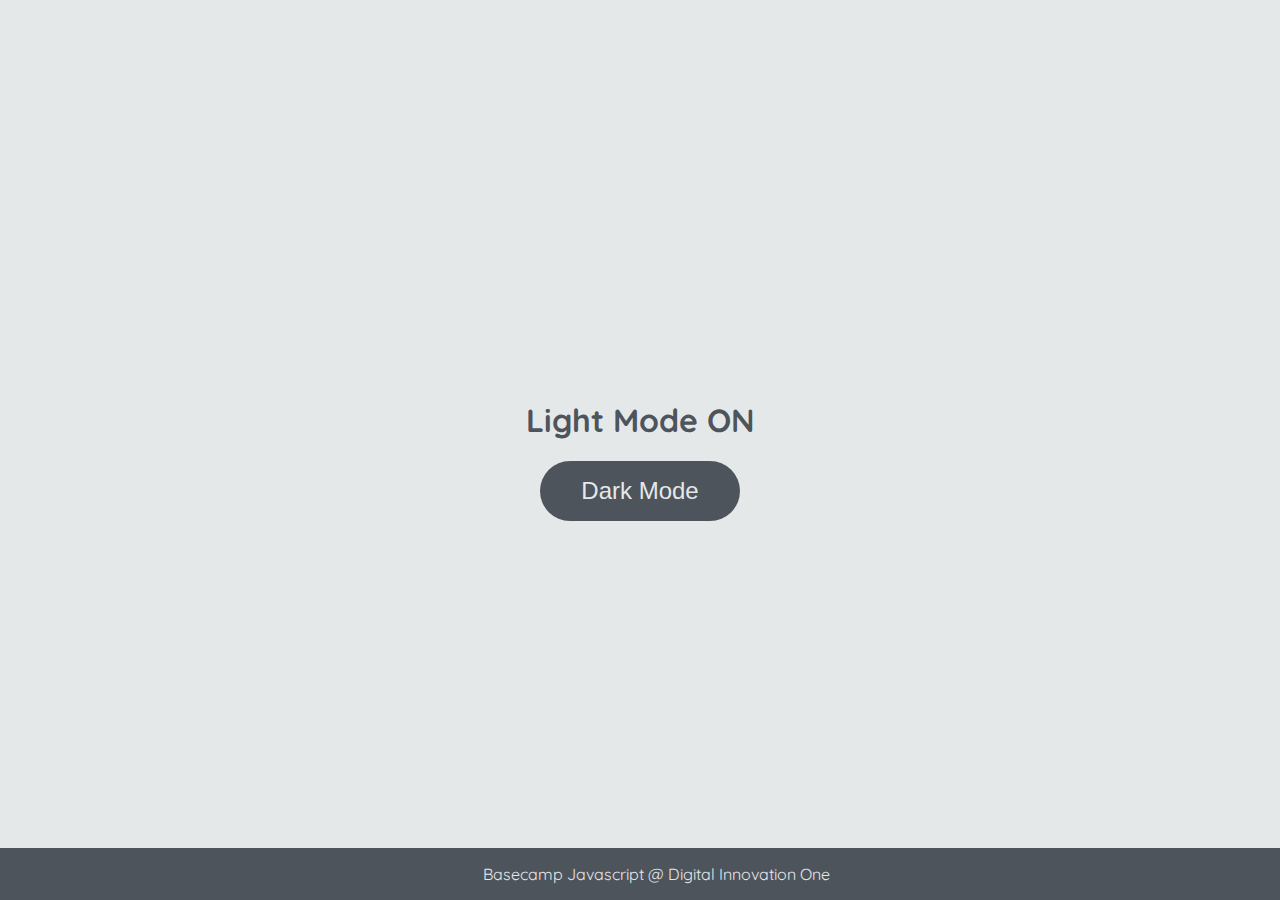
<file: module-03/06-dom-manipulation/index.html>
<!DOCTYPE html>
<html lang="en">
	<head>
		<meta charset="UTF-8" />
		<meta http-equiv="X-UA-Compatible" content="IE=edge" />
		<meta name="viewport" content="width=device-width, initial-scale=1.0" />
		<link rel="stylesheet" href="assets/css/style.css" />
		<title>Dark mode and Light Mode</title>
	</head>
	<body>
		<main>
			<h1 id="page-title">Light Mode ON</h1>
			<button aria-label="selecionar-modo" id="mode-selector">Dark Mode</button>
		</main>

		<footer>Basecamp Javascript @ Digital Innovation One</footer>
		<script src="assets/js/script.js"></script>
	</body>
</html>
</file>
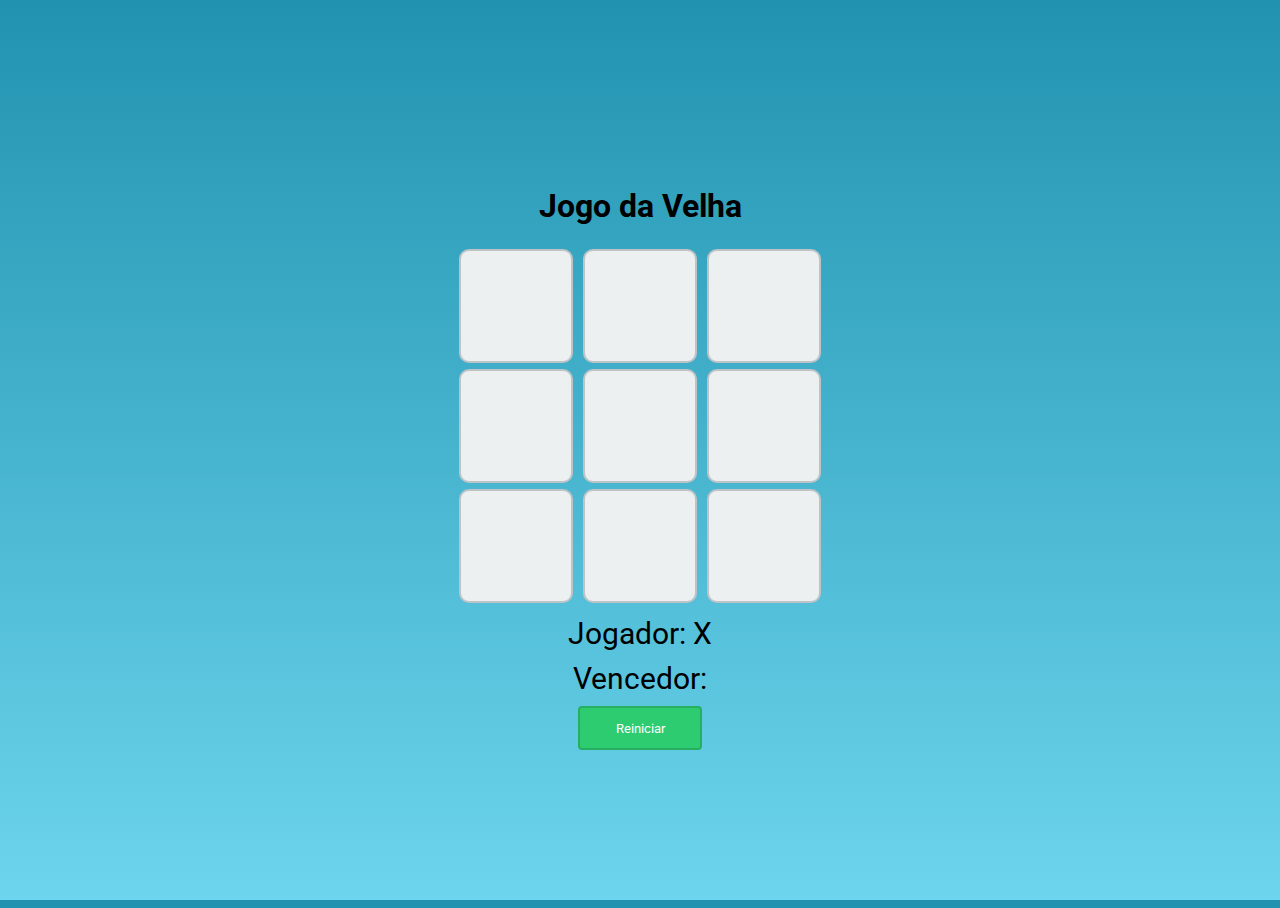
<file: module-04/01-ti-tac-toe/index.html>
<!DOCTYPE html>
<html lang="en">
<head>
    <meta charset="UTF-8">
    <meta http-equiv="X-UA-Compatible" content="IE=edge">
    <link rel="shortcut icon" href="favicon.png" type="image/png" />
    <meta name="viewport" content="width=device-width, initial-scale=1.0">
    <title>Tic Tac Toe</title>
    <link rel="stylesheet" href="./assets/css/style.css">
    <link href="https://fonts.googleapis.com/css2?family=Roboto:wght@300,500&display=swap" rel="stylesheet">
</head>
<body>
    <h1>Jogo da Velha</h1>

    <div>
        <div id="1" class="square" onclick="chooseSquare(this.id)">-</div>
        <div id="2" class="square" onclick="chooseSquare(this.id)">-</div>
        <div id="3" class="square" onclick="chooseSquare(this.id)">-</div>
    </div>

    <div>
        <div id="4" class="square" onclick="chooseSquare(this.id)">-</div>
        <div id="5" class="square" onclick="chooseSquare(this.id)">-</div>
        <div id="6" class="square" onclick="chooseSquare(this.id)">-</div>
    </div>

    <div>
        <div id="7" class="square" onclick="chooseSquare(this.id)">-</div>
        <div id="8" class="square" onclick="chooseSquare(this.id)">-</div>
        <div id="9" class="square" onclick="chooseSquare(this.id)">-</div>
    </div>

    <div class="player">
        <label>Jogador: </label>
        <label id="selected-player"></label>
    </div>
    <div class="winner">
        <label>Vencedor: </label>
        <label id="selected-winner"></label>
    </div>
    <div>
        <button onclick="restart()">Reiniciar</button>
    </div>
    <script src="./assets/js/script.js"></script>
</body>
</html>
</file>
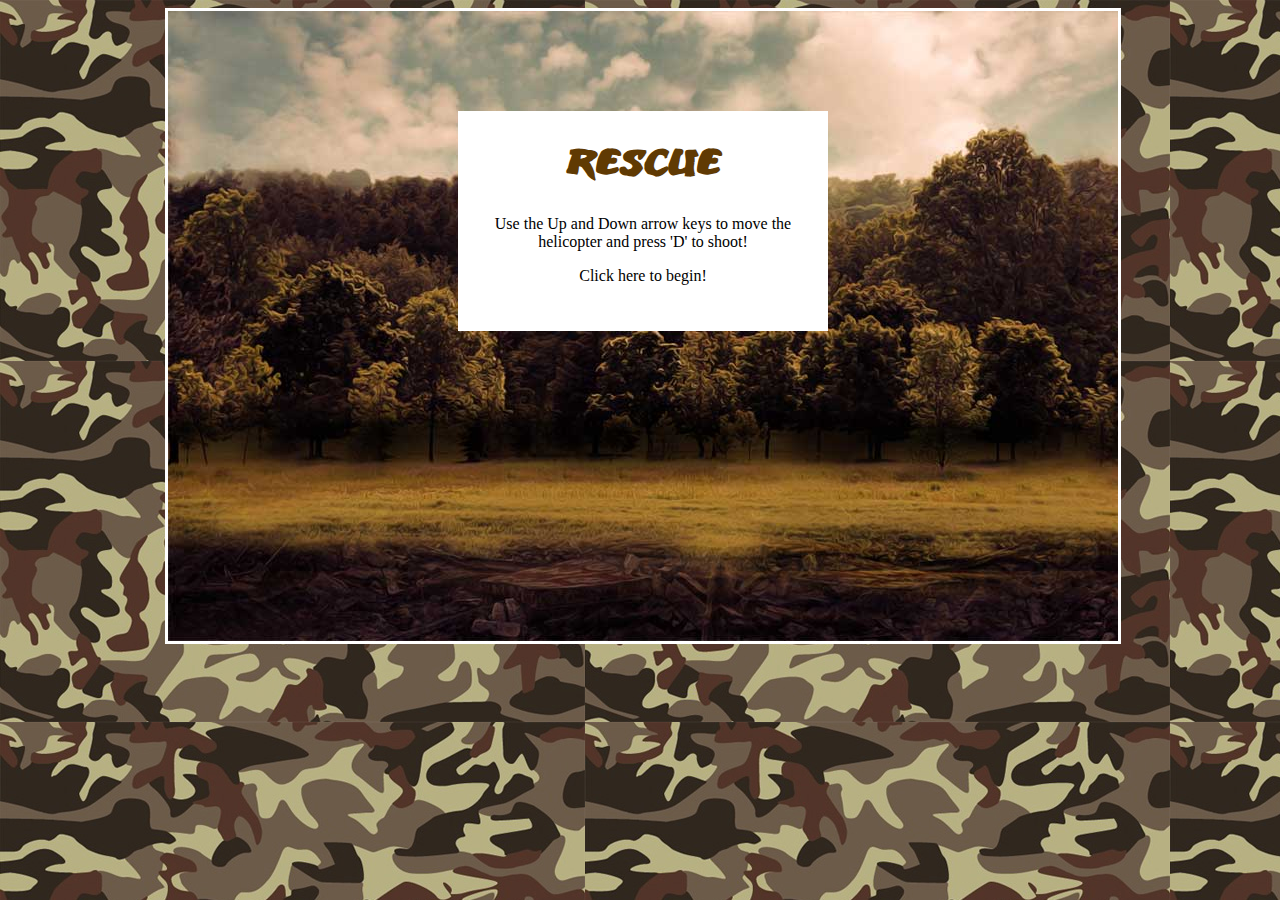
<file: module-04/02-spaceship/index.html>
<!DOCTYPE html>
<html lang="en">
<head>
    <meta charset="UTF-8">
    <meta http-equiv="X-UA-Compatible" content="IE=edge">
    <meta name="viewport" content="width=device-width, initial-scale=1.0">
    <link rel="shortcut icon" type="image/x-icon" href="favicon.ico" />
    <title>Rescue</title>
    <link href="assets/css/style.css" rel="stylesheet" type="text/css">

</head>
<body>
    <div id="container">
        <div id="gameBG">
            <div id="start" onclick="start()">
                <h1>Rescue</h1>
                <p> Use the Up and Down arrow keys to move the helicopter and press 'D' to shoot! </p>
                <p>Click here to begin!</p>
            </div>
        </div>
    </div>    
</body>

<script type="text/javascript" src="assets/js/jquery-1.11.1.min.js"></script>
<script type="text/javascript" src="assets/js/jquery-collision.min.js"></script>
<script type="text/javascript" src="assets/js/script.js"></script> 

<!-- Sons do jogo !-->
<audio src="assets/sounds/som.mp3" preload="auto" id="somDisparo"></audio>
<audio src="assets/sounds/explosao.mp3" preload="auto" id="somExplosao"></audio>
<audio src="assets/sounds/musica_fundo.mp3" preload="auto" id="musica"></audio>
<audio src="assets/sounds/gameover.mp3" preload="auto" id="somGameover"></audio>
<audio src="assets/sounds/perdido.mp3" preload="auto" id="somPerdido"></audio>	
<audio src="assets/sounds/resgate.mp3" preload="auto" id="somResgate"></audio>

</html>
</file>
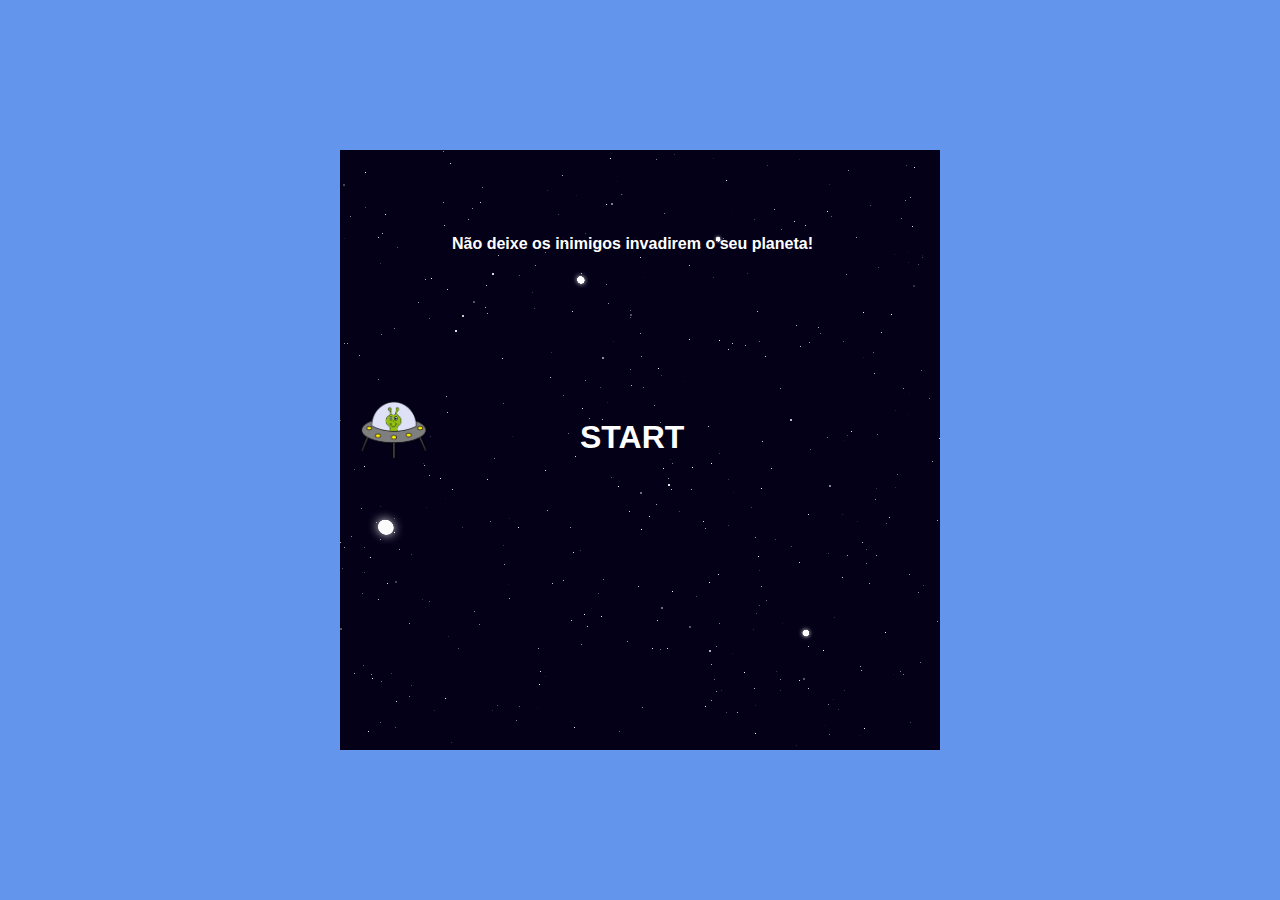
<file: module-04/04-space-shooter/index.html>
<!DOCTYPE html>
<html lang="en">
<head>
    <meta charset="UTF-8">
    <meta http-equiv="X-UA-Compatible" content="IE=edge">
    <meta name="viewport" content="width=device-width, initial-scale=1.0">
    <link rel="shortcut icon" type="image/x-icon" href="favicon.ico" />
    <title>Rescue</title>
    <link href="assets/css/style.css" rel="stylesheet" type="text/css">

</head>
<body>
    <div id="main-play-area">
        <img class="player-shooter" src="assets/images/hero.png" alt="hero">
        <h4 class="game-instructions">
            Não deixe os inimigos invadirem o seu planeta!
        </h4>
        <div class="start-button">
            <h1>START</h1>
        </div>
    </div>
    <script type="text/javascript" src="assets/js/script.js"></script>

</html>
</file>
<file: module-03/06-dom-manipulation/assets/css/style.css>
@import url('https://fonts.googleapis.com/css2?family=Quicksand:wght@300;400;600&display=swap');

body {
	background-color: #e5e8e8;
	color: #4e545c;
	margin: 0;
	font-family: 'Quicksand';
}

body.dark-mode {
	background-color: #000401;
	color: #e5e8e8;
}

main {
	height: 100vh;
	width: 100%;
	display: flex;
	flex-direction: column;
	align-items: center;
	justify-content: center;
}

footer {
	width: 100%;
	background-color: #4e545c;
	padding: 16px;
	color: #e5e8e8;
	position: fixed;
	bottom: 0;
	text-align: center;
	font-weight: 400;
}

footer.dark-mode {
	background-color: #8d9797;
	color: #000401;
}

button {
	border-radius: 40px;
	font-size: 1.5rem;
	height: 60px;
	width: 200px;
	border: none;
	background-color: #4e545c;
	color: #e5e8e8;
	transition: all 0.5s linear;
	cursor: pointer;
}

button:hover {
	background-color: #000401;
}

button.dark-mode {
	background-color: #e5e8e8;
	color: #4e545c;
}

button.dark-mode:hover {
	background-color: #4e545c;
	color: #e5e8e8;
}
</file>
<file: module-04/01-ti-tac-toe/assets/css/style.css>
html {
  height: 100vh;
  background: #2193b0; /* fallback for old browsers */
  background: -webkit-linear-gradient(
    to top,
    #6dd5ed,
    #2193b0
  ); /* Chrome 10-25, Safari 5.1-6 */
  background: linear-gradient(
    to top,
    #6dd5ed,
    #2193b0
  ); /* W3C, IE 10+/ Edge, Firefox 16+, Chrome 26+, Opera 12+, Safari 7+ */
}

* {
  font-family: "Roboto", sans-serif;
}

body {
  text-align: center;
  display: flex;
  flex-direction: column;
  align-items: center;
  justify-content: center;
  height: 100%;
}

.square {
  text-align: center;
  width: 50px;
  height: 50px;
  background-color: #ecf0f1;
  display: inline-block;
  padding: 30px;
  font-size: 45px;
  font-weight: 500;
  margin: 3px;
  cursor: pointer;
  color: #ecf0f1;
  border: 2px #bdc3c7 solid;
  border-radius: 10px;
}

.player,
.winner {
  font-size: 30px;
  margin-top: 10px;
}

button {
  margin-top: 10px;
  width: 100px;
  height: 30px;
  background-color: #2ecc71;
  cursor: pointer;
  border: #27ae60 2px solid;
  border-radius: 4px;
  color: #FFFFFF;
  padding: 20px 60px;
  display: flex;
  align-items: center;
  justify-content: center;
}
</file>
<file: module-04/02-spaceship/assets/css/style.css>
@font-face {
	font-family:Titulo;
	src:url('../fonts/ANODETONOONE.TTF');
}

h1 {
	font-family:Titulo;
	font-size:40px;
	color:#603A03;
}

body {
	background-image:url('../images/fundo.jpg');
}

#container{
	width:950px;
	height:auto;
	position:relative;
	margin-left:auto;
	margin-right:auto;
}

#gameBG {
	width:950px;
	height:630px;
	background-image:url('../images/fundo_game.jpg');
	border-color:#FFF;
	border-style:solid;
}

#jogador {
	width:256px;
	height:66px;
	position:absolute;
	left:8px;
	top:179px;
    background-image:url('../images/apache.png');
}

#inimigo1 {
	width: 256px;
	height: 66px;
	position: absolute;
	left: 689px;
	top: 253px;
	background-image:url('../images/inimigo1.png');
}

#inimigo2 {
	width: 165px;
	height: 70px;
	position: absolute;
	left: 775px;
	top: 447px;
	background-image: url('../images/inimigo2.png');
}

#amigo {
	width: 44px;
	height: 51px;
	position: absolute;
	left: 10px;
	top: 464px;
	background-image:url('../images/amigo.png');
}

#start {
	width:350px;
	height:200px;
	background-color:#FFF;
 	margin-left:auto;
    margin-right:auto;
 	margin-top:100px;
	text-align:center;
	padding:10px;

}

.anima1 {
	background-image:url('../images/helicoptero.png');
	animation:play .5s steps(2) infinite;
    -webkit-animation: play .5s steps(2) infinite;
    -moz-animation: play .5s steps(2) infinite;
    -ms-animation: play .5s steps(2) infinite;
    -o-animation: play .5s steps(2) infinite;

}
@keyframes play {
	from {background-position:0px;}
	to {background-position:-512px;}
}
@-webkit-keyframes play {
    from { background-position:0px; }
      to { background-position: -512px; }
 }
 
 @-moz-keyframes play {
    from { background-position:0px; }
      to { background-position: -512px; }
 }
 
 @-ms-keyframes play {
    from { background-position:0px; }
      to { background-position: -512px; }
 }
 
 @-o-keyframes play {
    from { background-position:0px; }
      to { background-position: -512px; }
 }

 .anima2 {
    background-image:url('../images/inimigo1.png');
    animation: play .5s steps(2) infinite;
    -webkit-animation: play .5s steps(2) infinite;
    -moz-animation: play .5s steps(2) infinite;
    -ms-animation: play .5s steps(2) infinite;
    -o-animation: play .5s steps(2) infinite; 
}


.anima3 {
	background-image:url('../images/amigo.png');
	animation:play2 .9s steps(12) infinite;
	-webkit-animation: play2 .9s steps(12) infinite;
       -moz-animation: play2 .9s steps(12) infinite;
        -ms-animation: play2 .9s steps(12) infinite;
         -o-animation: play2 .9s steps(12) infinite;
}

@keyframes play2 {
	from {background-position:0px;}
	to {background-position:-528px;}
}

@-webkit-keyframes play2 {
   from { background-position:    0px; }
     to { background-position: -528px; }
}

@-moz-keyframes play2 {
   from { background-position:    0px; }
     to { background-position: -528px; }
}

@-ms-keyframes play2 {
   from { background-position:    0px; }
     to { background-position: -528px; }
}

@-o-keyframes play2 {
   from { background-position:    0px; }
     to { background-position: -528px; }
}

#disparo {
	width: 50px;
	height: 8px;
	position: absolute;
	background-image: url('../images/disparo.png');
}

#explosao1 {
	width:15px;
	height:87px;
	position:absolute;

}

#explosao2 {
	width:15px;
	height:87px;
	position:absolute;
	
}
#explosao3 {
	width:44px;
	height:51px;
	position:absolute;
}

.anima4 {
	width:44px;
	height:51px;
	background-image:url('../images/amigo_morte.png');
	animation:play3 .5s steps(7) infinite;
	-webkit-animation: play3 .5s steps(7) infinite;
       -moz-animation: play3 .5s steps(7) infinite;
        -ms-animation: play3 .5s steps(7) infinite;
         -o-animation: play3 .5s steps(7) infinite;
}

@keyframes play3 {
	from {background-position:0px;}
	to {background-position:-308px;}
}

@-webkit-keyframes play3 {
   from { background-position:    0px; }
     to { background-position: -308px; }
}

@-moz-keyframes play3 {
   from { background-position:    0px; }
     to { background-position: -308px; }
}

@-ms-keyframes play3 {
   from { background-position:    0px; }
     to { background-position: -308px; }
}

@-o-keyframes play3 {
   from { background-position:    0px; }
     to { background-position: -308px; }
}

#placar {
	width: 450px;
	height: 50px;
	position: absolute;
	left: 5px;
	top: 590px;
}

h2 {
	font-family:Titulo;
	font-size:20px;
	color:#FFF
}

#energia {
	width: 140px;
	height: 38px;
	position: absolute;
	left: 750px;
	top: 7px;	
}

h3 {
	font-family:Titulo;
	font-size:20px;
	color:#603A03;

}

#fim {
	width:350px;
	height:200px;
	background-color:#FFF;
 	margin-left:auto;
    	margin-right:auto;
 	margin-top:100px;
	text-align:center;
	padding:10px;

}
</file>
<file: module-04/04-space-shooter/assets/css/style.css>
body {
    height: 100vh;
    width: 100%;
    display: flex;
    justify-content: center;
    align-items: center;
    padding: 0;
    margin: 0;
    font-family: sans-serif;
    background-color: cornflowerblue;
}

#main-play-area {
    background-color: black;
    background-image: url(../images/space.png);
    height: 600px;
    width: 600px;
}

.game-instructions {
    position: relative;
    color: white;
    left: 7rem;
    top: 0px;
}

.start-button {
    position: relative;
    color: white;
    top: 9rem;
    left: 15rem;
    cursor: pointer;
}

.player-shooter {
    position: relative;
    height: 60px;
    width: 70px;
    left: 20px;
    top: 250px;
}

.laser {
    position: relative;
    width: 40px;
    height: 30px;
}

.alien {
    height: 60px;
    width: 70px;
    position: relative;
}

.alien-transition {
    opacity: 1;
    transition: opacity 1.5s ease-in-out;
}

.dead-alien {
    height: 60px;
    width: 70px;
    position: relative;
    opacity: 0;
}
</file>
